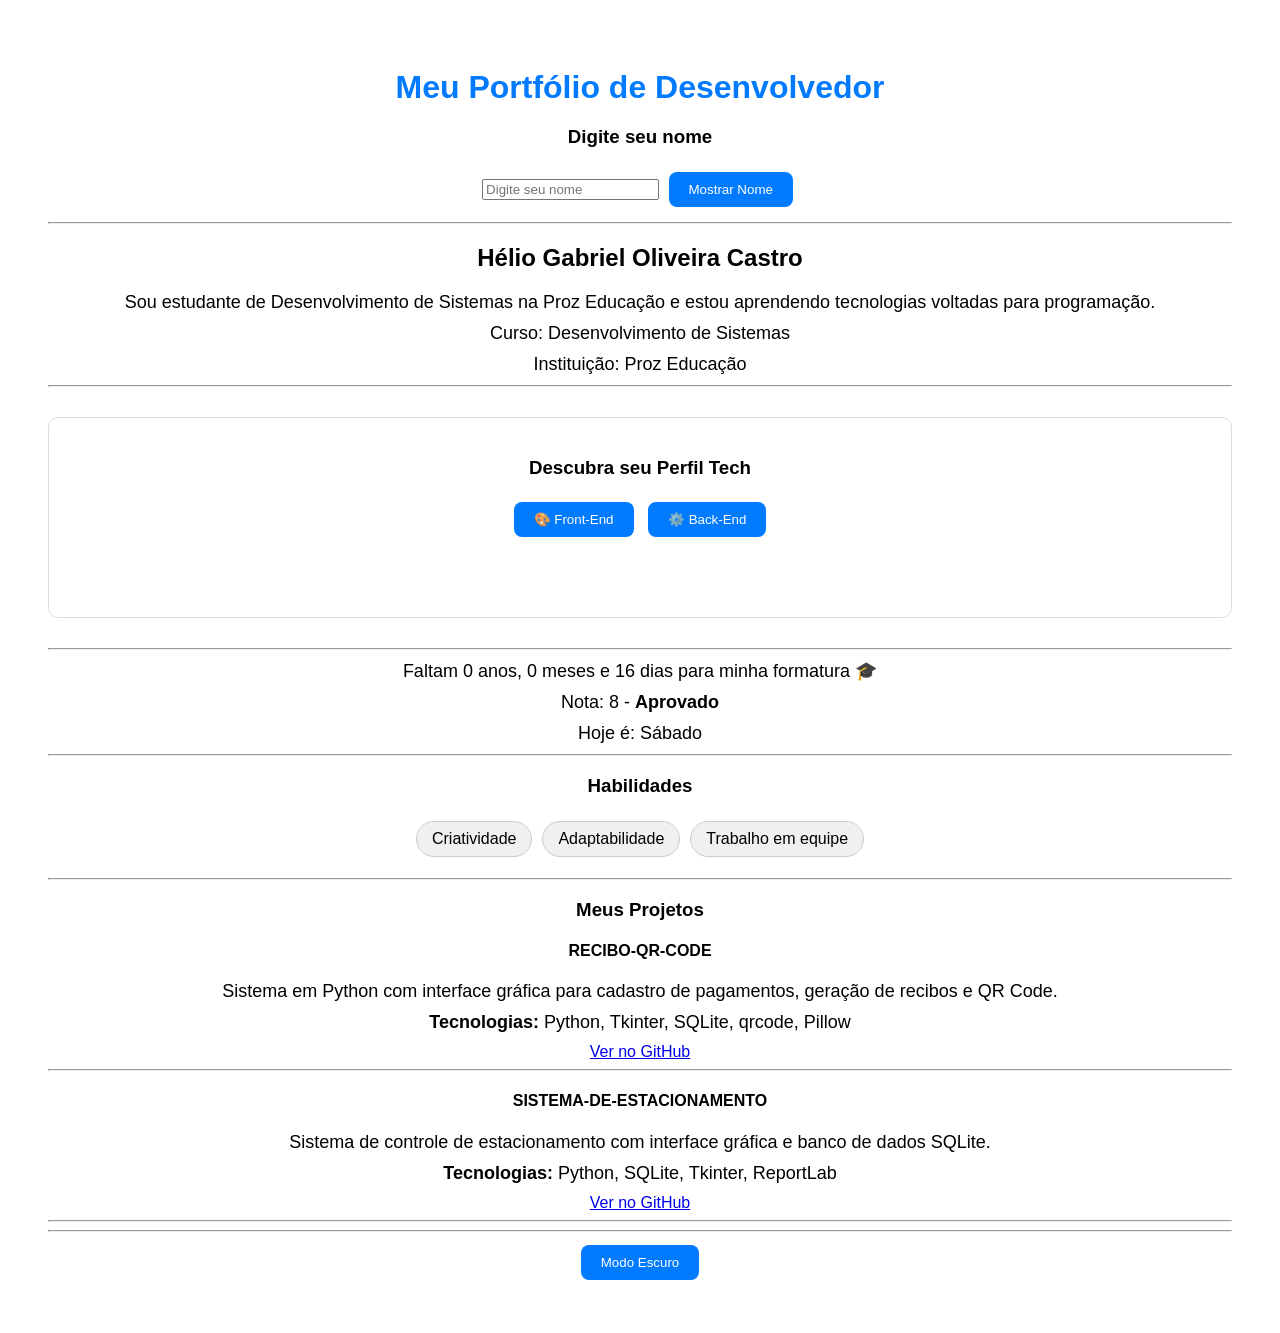
<file: Pages/index.html>
<!DOCTYPE html>
<html lang="pt-BR">

<head>

    <meta charset="UTF-8">

    <meta name="viewport"
        content="width=device-width, initial-scale=1.0">

    <title>Portfólio</title>

    <link rel="stylesheet"
        href="../Style/style.css">

</head>

<body>

    <h1>Meu Portfólio de Desenvolvedor</h1>

    <!-- INPUT -->
    <section>

        <h3>Digite seu nome</h3>

        <input
            type="text"
            id="nomeInput"
            placeholder="Digite seu nome">

        <button id="btnNome">
            Mostrar Nome
        </button>

        <p id="resultadoNome"></p>

    </section>

    <hr>

    <!-- DADOS -->
    <section>

        <h2 id="meuNome"></h2>

        <p id="minhaBio"></p>

        <p id="curso"></p>

        <p id="instituicao"></p>

    </section>

    <hr>

    <!-- QUIZ -->
    <section id="quiz-container">

        <h3>Descubra seu Perfil Tech</h3>

        <button id="btn-visual">
            🎨 Front-End
        </button>

        <button id="btn-logica">
            ⚙️ Back-End
        </button>

        <div id="resultado-quiz"></div>

    </section>

    <hr>

    <!-- INFORMAÇÕES -->
    <section>

        <p id="tempoRestante"></p>

        <p id="statusNota"></p>

        <p id="diaAtual"></p>

    </section>

    <hr>

    <!-- HABILIDADES -->
    <section>

        <h3>Habilidades</h3>

        <ul id="lista-habilidades"></ul>

    </section>

    <hr>

    <!-- PROJETOS -->
    <section>

        <h3>Meus Projetos</h3>

        <div id="lista-projetos"></div>

    </section>

    <hr>

    <!-- MODO ESCURO -->
    <button id="modo">
        Modo Escuro
    </button>

    <script src="../Script/script.js"></script>

</body>

</html>
</file>
<file: Style/style.css>
/* Estilos Globais e Reset básico */
body {
    font-family: Arial, sans-serif;
    text-align: center;
    padding: 40px;
    background-color: white;
    color: black;
    /* Transição suave para mudança de cores (Modo Escuro) */
    transition: background-color 0.3s, color 0.3s;
}

/* MODO ESCURO: 
   Aplicado via JavaScript adicionando a classe .dark-mode ao body 
*/
body.dark-mode {
    background-color: #121212;
    color: #ffffff;
}

/* Ajuste específico para os itens da lista no modo escuro */
body.dark-mode #lista-habilidades li {
    background: #333;
    border-color: #555;
    color: white;
}

/* Tipografia */
h1 { color: #007bff; margin-bottom: 20px; }
p { font-size: 18px; margin: 10px 0; }

/* Containers e Layout */
#quiz-container {
    margin: 30px 0;
    padding: 20px;
    border: 1px solid #ddd;
    border-radius: 10px;
}

#resultado-quiz {
    margin-top: 15px;
    font-weight: bold;
    min-height: 40px; /* Evita que o layout "pule" quando o texto aparece */
}

/* Estilização das "Tags" de Habilidades */
#lista-habilidades {
    list-style: none;
    padding: 0;
}

#lista-habilidades li {
    display: inline-block;
    background: #f0f0f0;
    margin: 5px;
    padding: 8px 15px;
    border-radius: 20px;
    border: 1px solid #ccc;
}

/* Botões */
button {
    padding: 10px 20px;
    border: none;
    border-radius: 8px;
    background: #007bff;
    color: white;
    cursor: pointer;
    margin: 5px;
    transition: 0.2s;
}

button:hover { 
    opacity: 0.8; 
    transform: scale(1.05); /* Pequeno efeito de zoom no hover */
}
</file>
